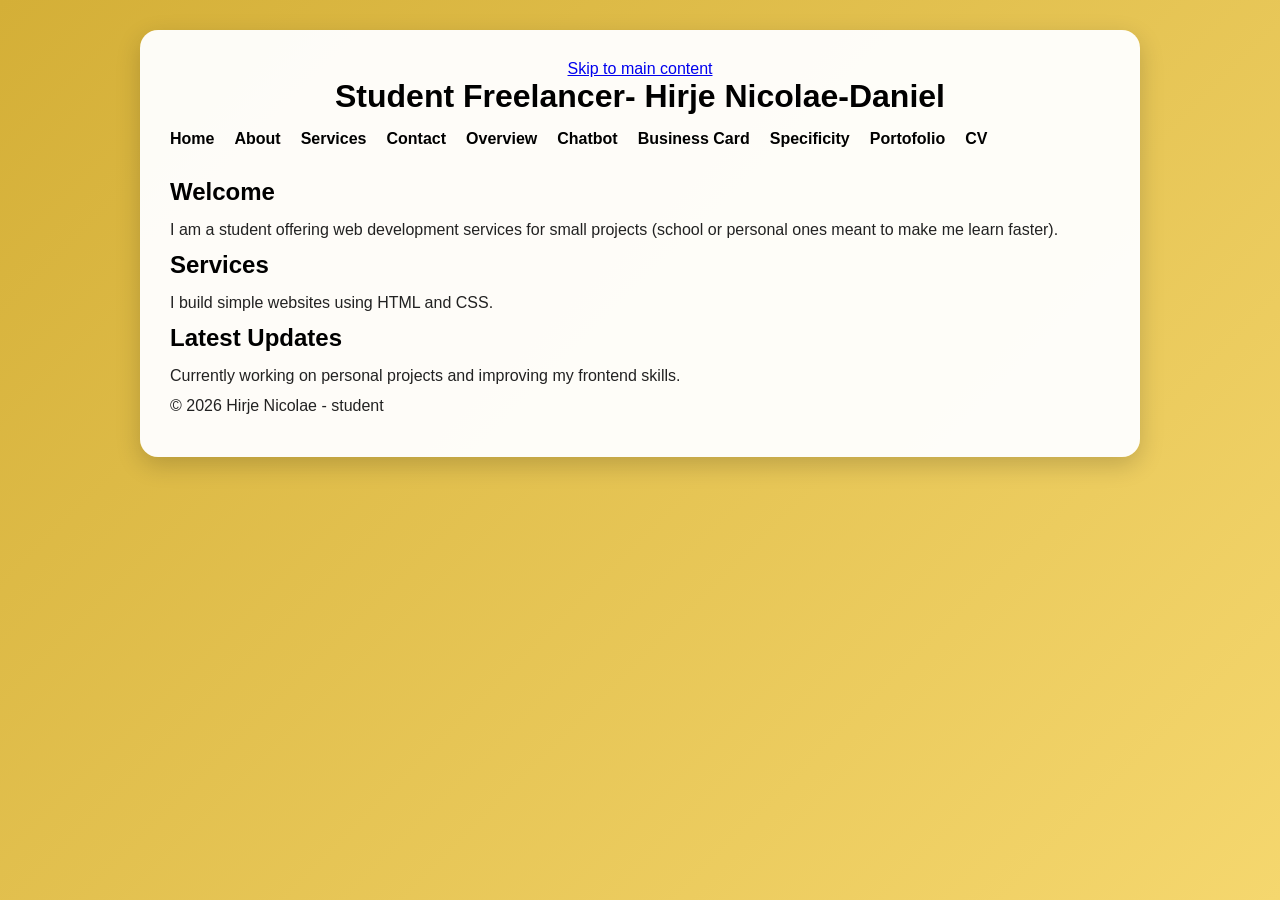
<file: index.html>
<!doctype html>
<html lang="en">
<head>
  <meta charset="UTF-8">
  <meta name="viewport" content="width=device-width, initial-scale=1.0">
  <title>Homework1</title>
  <link rel="stylesheet" href="styles.css">
</head>
<body>

<div class="container">

  <div class="skip">
<a href="#main-content" class="skip-link">Skip to main content</a>
  </div>
<header>
  <h1>Student Freelancer- Hirje Nicolae-Daniel</h1>
</header>

<nav>
  <ul>
    <li><a href="index.html" >Home</a></li>
    <li><a href="about.html" >About</a></li>
    <li><a href="data.html" >Services</a></li>
    <li><a href="contact.html" >Contact</a></li>
    <li><a href="overview.html">Overview</a></li>
    <li><a href="chatbot.html">Chatbot</a></li>
    <li><a href="card.html">Business Card</a></li>
    <li><a href="specificity.html">Specificity</a></li>
    <li><a href="portofolio.html">Portofolio</a></li>
    <li><a href="cv.html">CV</a></li> 
  </ul>
</nav>

<main id="main-content">

  <section>
    <h2>Welcome</h2>
    <p>I am a student offering web development services for small projects (school or personal ones meant to make me learn faster).</p>
  </section>

  <section>
    <h2>Services</h2>
    <p>I build simple websites using HTML and CSS.</p>
  </section>

  <section>
    <h2>Latest Updates</h2>
    <p>Currently working on personal projects and improving my frontend skills.</p>
  </section>

</main>

<footer>
  <p>© 2026 Hirje Nicolae - student</p>
</footer>

</div>
</body>
</html>
</file>
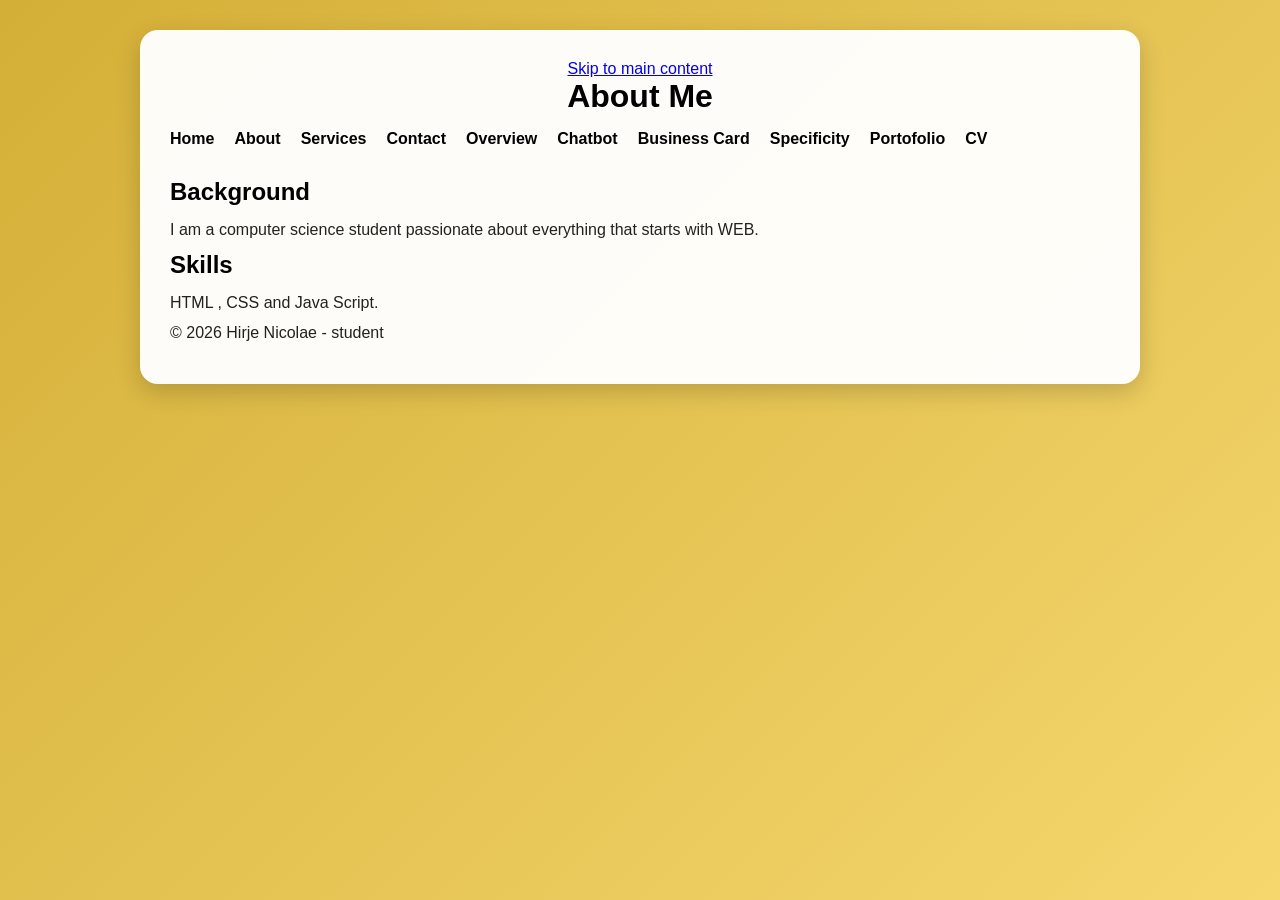
<file: about.html>
<!doctype html>
<html lang="en">
<head>
  <meta charset="UTF-8">
  <meta name="viewport" content="width=device-width, initial-scale=1.0">
  <title>Homework1</title>
  <link rel="stylesheet" href="styles.css">
</head>
<body>
<div class="container">

  <div class="skip">
<a href="#main-content" class="skip-link">Skip to main content</a>
  </div>
<header>
  <h1>About Me</h1>
</header>

<nav>
  <ul>
    <li><a href="index.html" >Home</a></li>
    <li><a href="about.html" >About</a></li>
    <li><a href="data.html" >Services</a></li>
    <li><a href="contact.html" >Contact</a></li>
    <li><a href="overview.html">Overview</a></li>
    <li><a href="chatbot.html">Chatbot</a></li>
    <li><a href="card.html">Business Card</a></li>
    <li><a href="specificity.html">Specificity</a></li>
    <li><a href="portofolio.html">Portofolio</a></li>
    <li><a href="cv.html">CV</a></li> 
  </ul>
</nav>

<main id="main-content">
  <section>
    <h2>Background</h2>
    <p>I am a computer science student passionate about everything that starts with WEB.</p>
  </section>

  <section>
    <h2>Skills</h2>
    <p>HTML , CSS and Java Script.</p>
  </section>
</main>

<footer>
  <p>© 2026 Hirje Nicolae - student</p>
</footer>
</div>
</body>
</html>
</file>
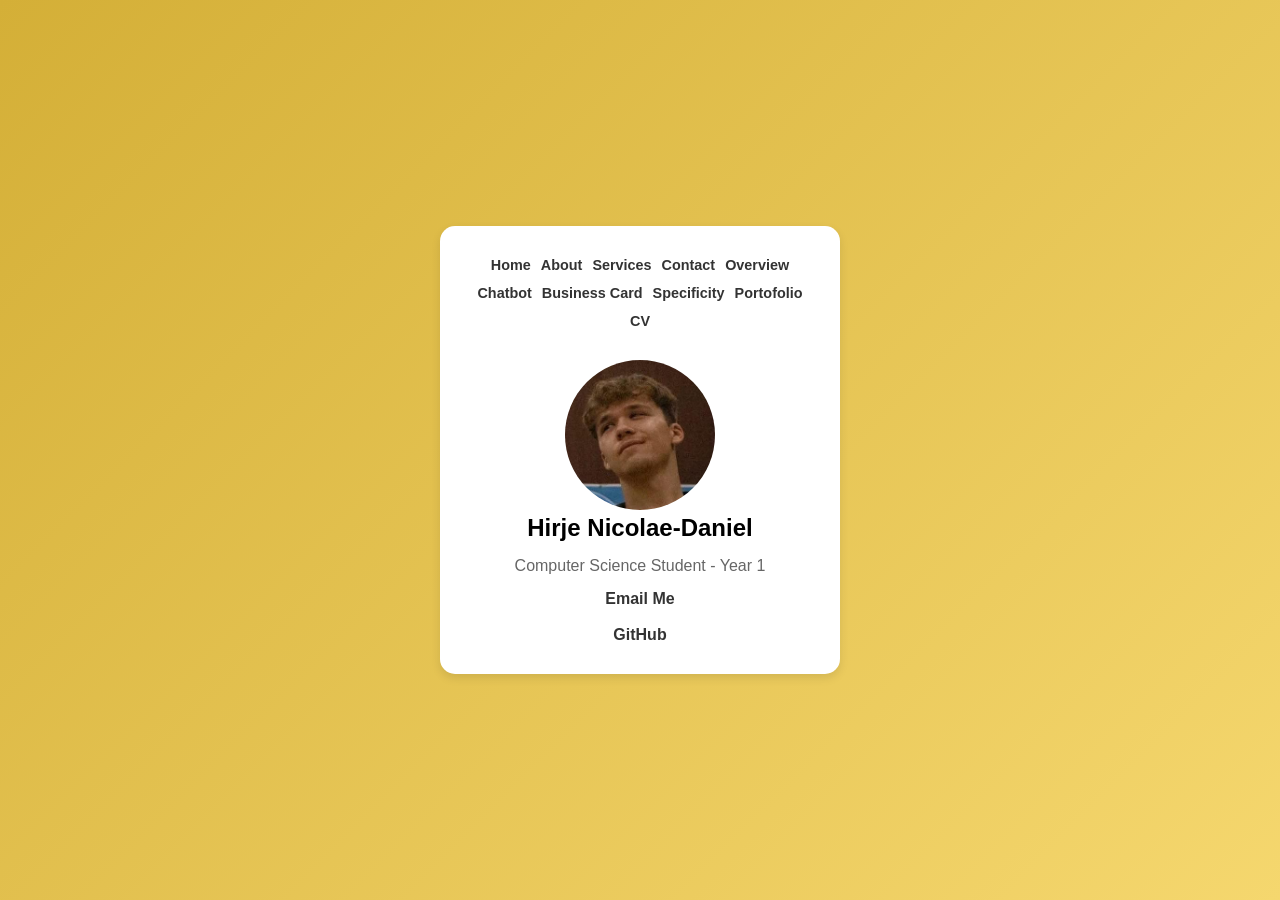
<file: card.html>
<!doctype html>
<html lang="en">
<head>
  <meta charset="UTF-8">
  <title>Business Card</title>
  <link rel="stylesheet" href="card.css">
</head>
<body>

<div class="container">

    <nav>
  <ul>
    <li><a href="index.html" >Home</a></li>
    <li><a href="about.html" >About</a></li>
    <li><a href="data.html" >Services</a></li>
    <li><a href="contact.html" >Contact</a></li>
    <li><a href="overview.html">Overview</a></li>
    <li><a href="chatbot.html">Chatbot</a></li>
    <li><a href="card.html">Business Card</a></li>
    <li><a href="specificity.html">Specificity</a></li>
    <li><a href="portofolio.html">Portofolio</a></li>
    <li><a href="cv.html">CV</a></li> 
  </ul>
</nav>

  <img src="photo.jpg" alt="Profile picture">

  <h1 class="chat">Hirje Nicolae-Daniel</h1>

  <p>Computer Science Student - Year 1</p>

  <a href="mailto:nicolae.hirje07@e-uvt.ro">Email Me</a>

  <br><br>

  <a href="https://github.com/">GitHub</a>

</div>

</body>
</html>
</file>
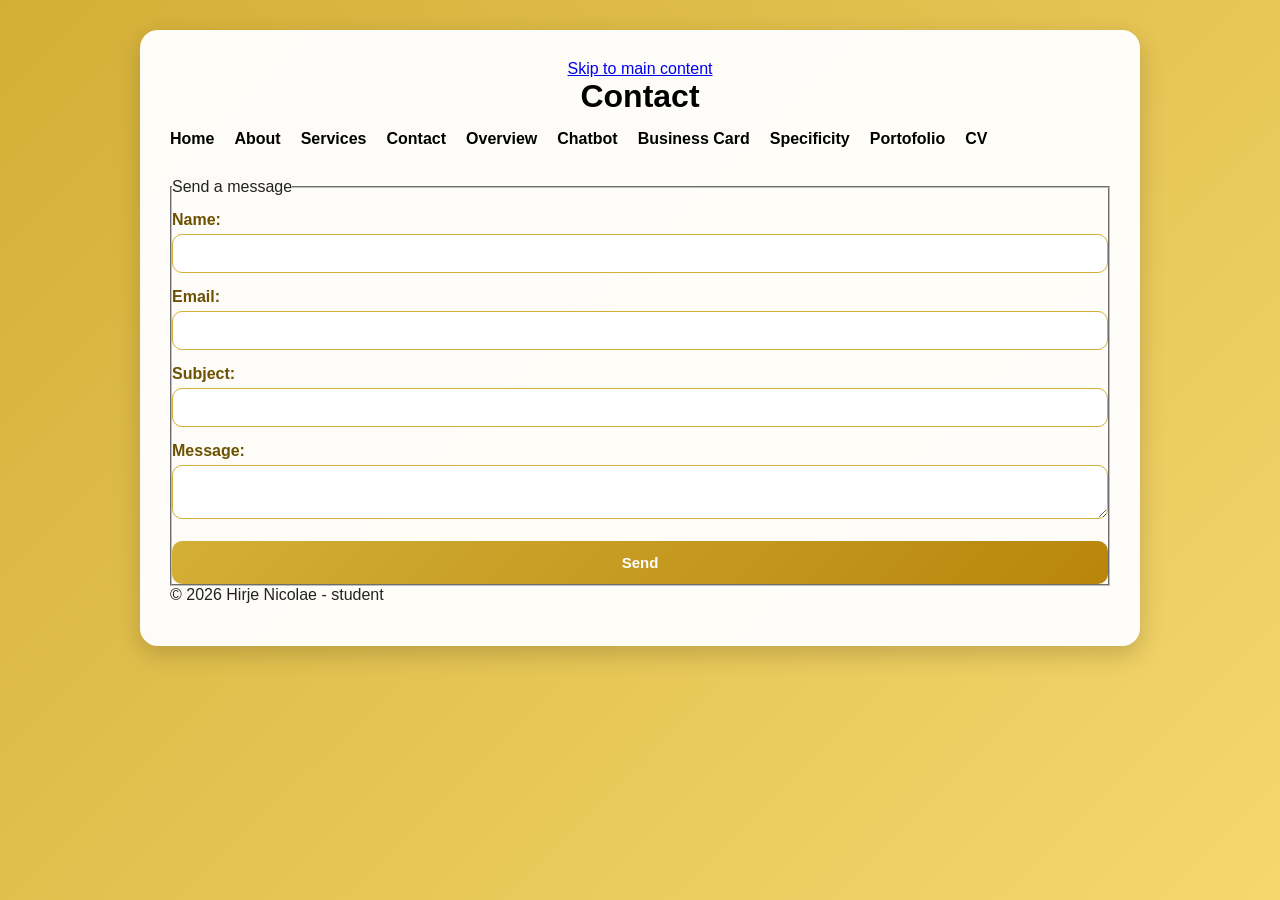
<file: contact.html>
<!doctype html>
<html lang="en">
<head>
  <meta charset="UTF-8">
  <meta name="viewport" content="width=device-width, initial-scale=1.0">
  <title>Homework1</title>
  <link rel="stylesheet" href="styles.css">
</head>
<body>
<div class="container">

  <div class="skip">
<a href="#main-content" class="skip-link">Skip to main content</a>
  </div>
<header>
  <h1>Contact</h1>
</header>

<nav>
  <ul>
    <li><a href="index.html" >Home</a></li>
    <li><a href="about.html" >About</a></li>
    <li><a href="data.html" >Services</a></li>
    <li><a href="contact.html" >Contact</a></li>
    <li><a href="overview.html">Overview</a></li>
    <li><a href="chatbot.html">Chatbot</a></li>
    <li><a href="card.html">Business Card</a></li>
    <li><a href="specificity.html">Specificity</a></li>
    <li><a href="portofolio.html">Portofolio</a></li>
    <li><a href="cv.html">CV</a></li> 
  </ul>
</nav>

<main id="main-content">

<form>
  <fieldset>
    <legend>Send a message</legend>

    <label for="name">Name:</label>
    <input type="text" id="name" name="name" required>

    <label for="email">Email:</label>
    <input type="email" id="email" name="email" required>

    <label for="topic">Subject:</label>
    <input type="text" id="topic" name="topic">

    <label for="message">Message:</label>
    <textarea id="message" name="message" required></textarea>

    <button type="submit">Send</button>

  </fieldset>
</form>

</main>

<footer>
  <p>© 2026 Hirje Nicolae - student</p>

</footer>
</div>
</body>
</html>
</file>
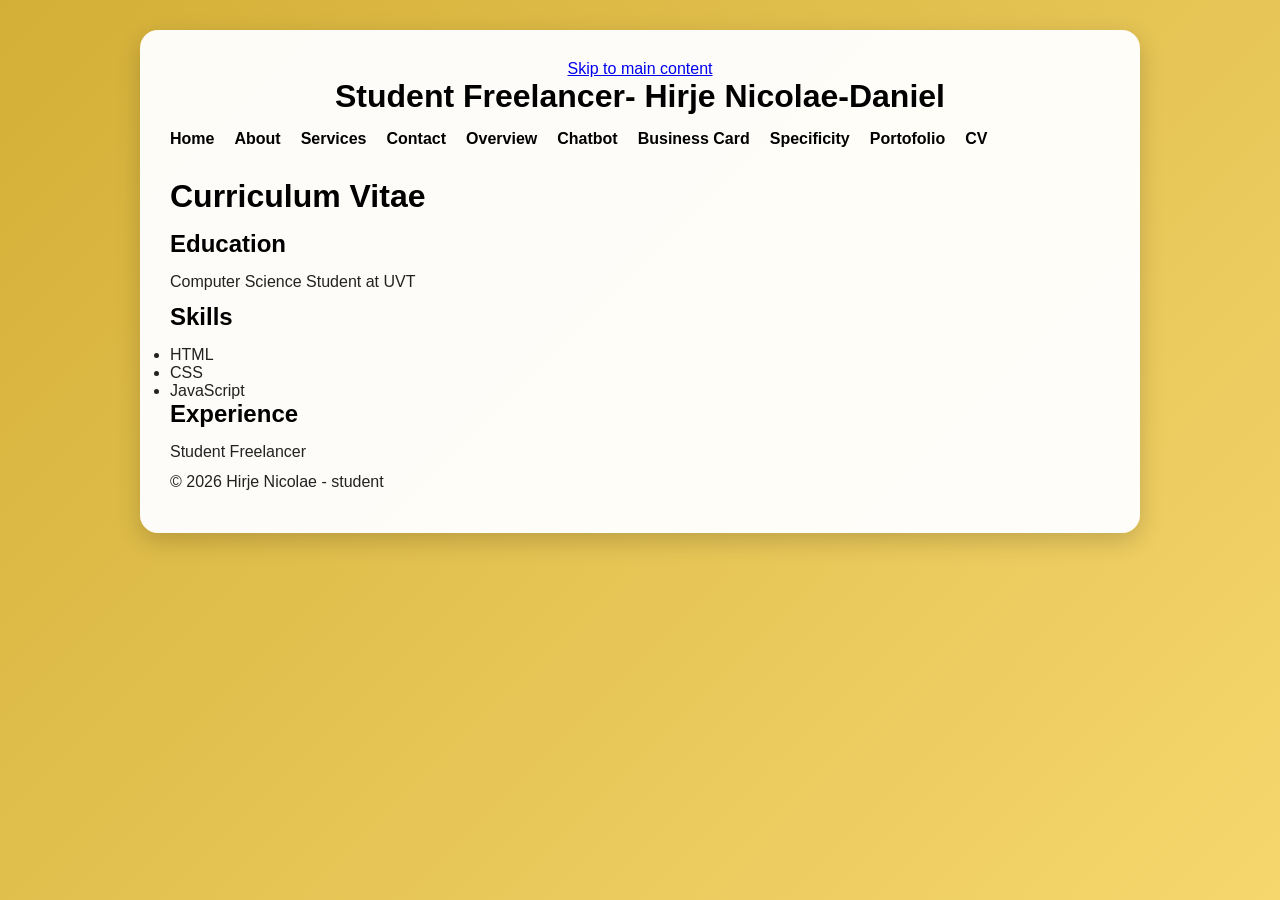
<file: cv.html>
<!doctype html>
<html lang="en">

<head>
    <meta charset="UTF-8">
    <meta name="viewport" content="width=device-width, initial-scale=1.0">
    <title>Homework1</title>
    <link rel="stylesheet" href="styles.css">
</head>

<body>

    <div class="container">

        <div class="skip">
            <a href="#main-content" class="skip-link">Skip to main content</a>
        </div>
        <header>
            <h1>Student Freelancer- Hirje Nicolae-Daniel</h1>
        </header>

        <nav>
            <ul>
                <li><a href="index.html">Home</a></li>
                <li><a href="about.html">About</a></li>
                <li><a href="data.html">Services</a></li>
                <li><a href="contact.html">Contact</a></li>
                <li><a href="overview.html">Overview</a></li>
                <li><a href="chatbot.html">Chatbot</a></li>
                <li><a href="card.html">Business Card</a></li>
                <li><a href="specificity.html">Specificity</a></li>
                <li><a href="portofolio.html">Portofolio</a></li>
                <li><a href="cv.html">CV</a></li>
            </ul>
        </nav>

        <main id="main-content">
            <h1>Curriculum Vitae</h1>

            <h2>Education</h2>
            <p>Computer Science Student at UVT</p>

            <h2>Skills</h2>
            <ul>
                <li>HTML</li>
                <li>CSS</li>
                <li>JavaScript</li>
            </ul>

            <h2>Experience</h2>
            <p>Student Freelancer</p>
        </main>

        <footer>
            <p>© 2026 Hirje Nicolae - student</p>
        </footer>

    </div>
</body>

</html>
</file>
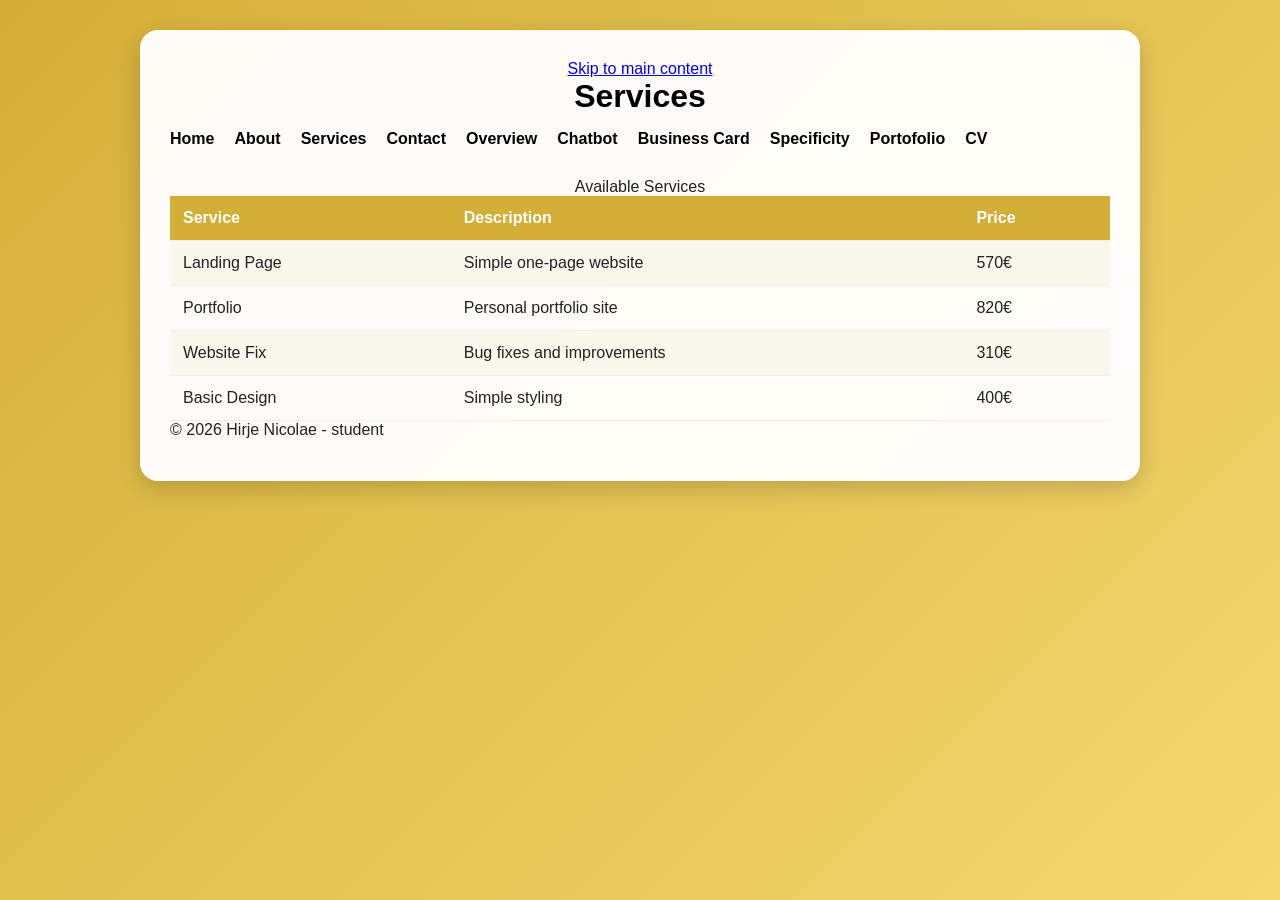
<file: data.html>
<!doctype html>
<html lang="en">
<head>
  <meta charset="UTF-8">
  <meta name="viewport" content="width=device-width, initial-scale=1.0">
  <title>Homework1</title>
  <link rel="stylesheet" href="styles.css">
</head>
<body>
<div class="container">

  <div class="skip">
<a href="#main-content" class="skip-link">Skip to main content</a>
  </div>
<header>
  <h1>Services</h1>
</header>

<nav>
  <ul>
    <li><a href="index.html" >Home</a></li>
    <li><a href="about.html">About</a></li>
    <li><a href="data.html" >Services</a></li>
    <li><a href="contact.html" >Contact</a></li>
    <li><a href="overview.html">Overview</a></li>
    <li><a href="chatbot.html">Chatbot</a></li>
    <li><a href="card.html">Business Card</a></li>
    <li><a href="specificity.html">Specificity</a></li>
    <li><a href="portofolio.html">Portofolio</a></li>
    <li><a href="cv.html">CV</a></li> 
  </ul>
</nav>

<main id="main-content">

<table>
  <caption>Available Services</caption>
  <tr>
    <th scope="col">Service</th>
    <th scope="col">Description</th>
    <th scope="col">Price</th>
  </tr>

  <tr>
    <td>Landing Page</td>
    <td>Simple one-page website</td>
    <td>570€</td>
  </tr>

  <tr>
    <td>Portfolio</td>
    <td>Personal portfolio site</td>
    <td>820€</td>
  </tr>

  <tr>
    <td>Website Fix</td>
    <td>Bug fixes and improvements</td>
    <td>310€</td>
  </tr>

  <tr>
    <td>Basic Design</td>
    <td>Simple styling</td>
    <td>400€</td>
  </tr>

</table>

</main>

<footer>
  <p>© 2026 Hirje Nicolae - student</p>
</footer>
</div>
</body>
</html>
</file>
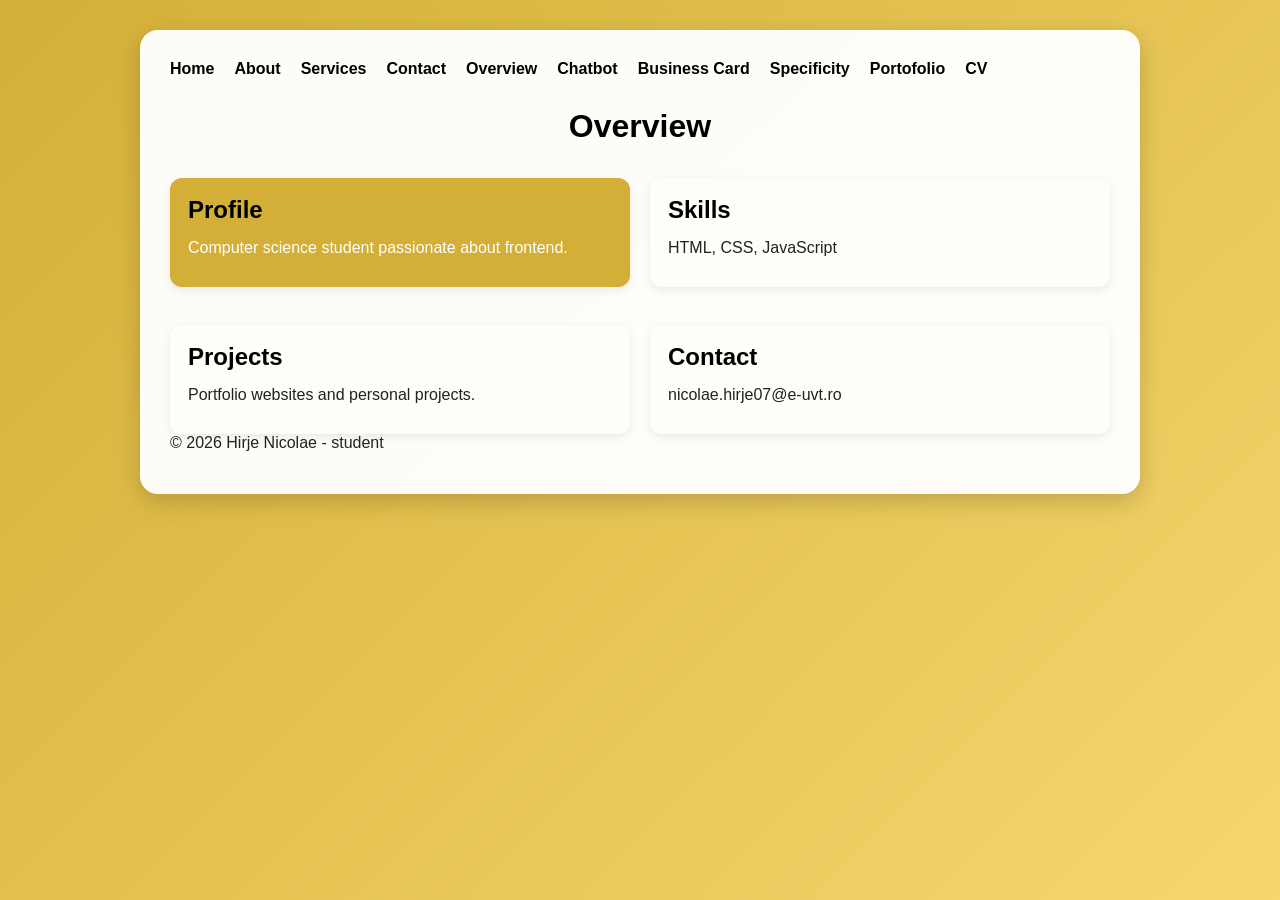
<file: overview.html>
<!doctype html>
<html lang="en">
<head>
  <meta charset="UTF-8">
  <meta name="viewport" content="width=device-width, initial-scale=1.0">
  <title>Overview</title>
  <link rel="stylesheet" href="styles.css">
</head>
<body>

<div class="container">

    <nav>
  <ul>
    <li><a href="index.html" >Home</a></li>
    <li><a href="about.html" >About</a></li>
    <li><a href="data.html" >Services</a></li>
    <li><a href="contact.html" >Contact</a></li>
    <li><a href="overview.html">Overview</a></li>
    <li><a href="chatbot.html">Chatbot</a></li>
    <li><a href="card.html">Business Card</a></li>
    <li><a href="specificity.html">Specificity</a></li>
    <li><a href="portofolio.html">Portofolio</a></li>
    <li><a href="cv.html">CV</a></li> 
  </ul>
</nav>

<header>
  <h1>Overview</h1>
</header>

<div class="overview-grid">

  <div class="card special-card">
    <h2>Profile</h2>
    <p>Computer science student passionate about frontend.</p>
  </div>

  <div class="card">
    <h2>Skills</h2>
    <p>HTML, CSS, JavaScript</p>
  </div>

  <div class="card">
    <h2>Projects</h2>
    <p>Portfolio websites and personal projects.</p>
  </div>

  <div class="card">
    <h2>Contact</h2>
    <p>nicolae.hirje07@e-uvt.ro</p>
  </div>

</div>
<footer>
  <p>© 2026 Hirje Nicolae - student</p>
</footer>
</div>

</body>
</html>
</file>
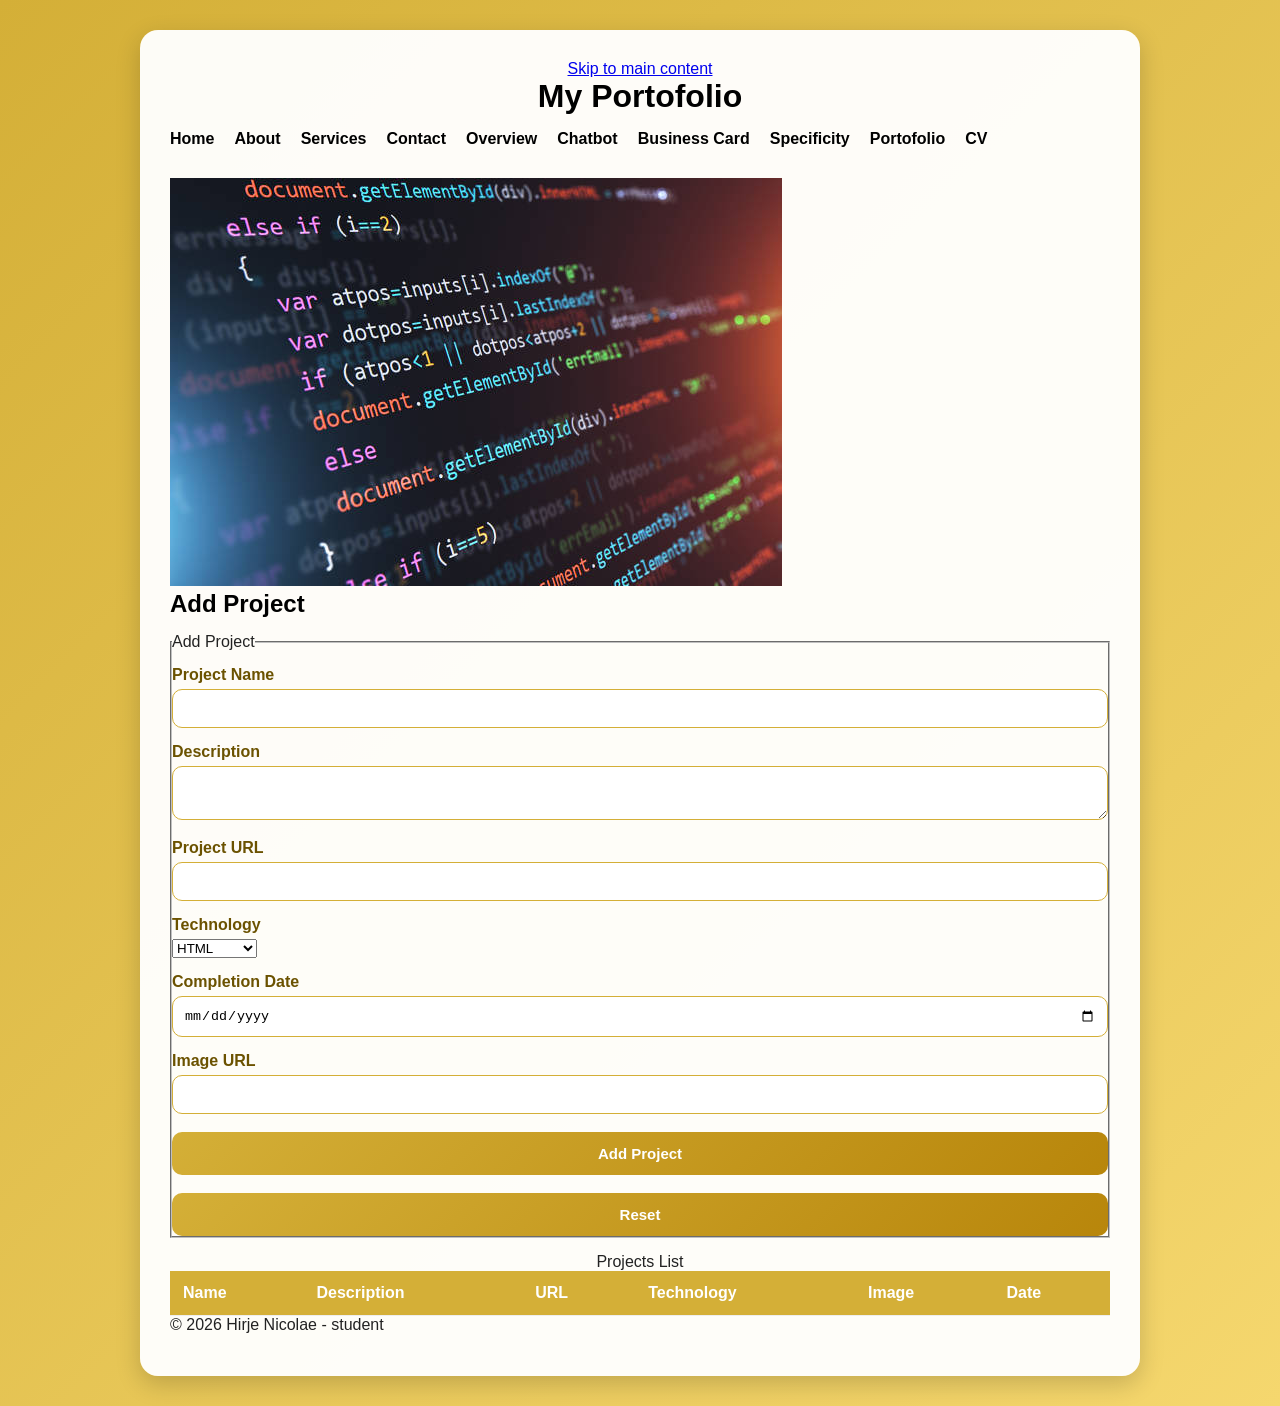
<file: portofolio.html>
<!doctype html>
<html lang="en">

<head>
    <meta charset="UTF-8">
    <meta name="viewport" content="width=device-width, initial-scale=1.0">
    <title>Homework1</title>
    <link rel="stylesheet" href="styles.css">
    <link rel="stylesheet" href="portofolio.css">
</head>

<body>

    <div class="container">

        <div class="skip">
            <a href="#main-content" class="skip-link">Skip to main content</a>
        </div>
        <header>
            <h1>My Portofolio</h1>
        </header>

        <nav>
            <ul>
                <li><a href="index.html">Home</a></li>
                <li><a href="about.html">About</a></li>
                <li><a href="data.html">Services</a></li>
                <li><a href="contact.html">Contact</a></li>
                <li><a href="overview.html">Overview</a></li>
                <li><a href="chatbot.html">Chatbot</a></li>
                <li><a href="card.html">Business Card</a></li>
                <li><a href="specificity.html">Specificity</a></li>
                <li><a href="portofolio.html">Portofolio</a></li>
                <li><a href="cv.html">CV</a></li>
            </ul>
        </nav>

        <main id="main-content">
            
            <img src="hw3.jpg" alt="Programming" loading="lazy">
            
            <section>
                <h2>Add Project</h2>
                <form id="projectForm">
                    <fieldset>
                        <legend>Add Project</legend>

                        <label for="name">Project Name</label>
                        <input type="text" id="name">
                        <span id="nameError" class="error"></span>

                        <label for="description">Description</label>
                        <textarea id="description"></textarea>
                        <span id="descriptionError" class="error"></span>

                        <label for="url">Project URL</label>
                        <input type="url" id="url">
                        <span id="urlError" class="error"></span>

                        <label for="tech">Technology</label>
                        <select id="tech">
                            <option>HTML</option>
                            <option>CSS</option>
                            <option>JavaScript</option>
                        </select>

                        <label for="date">Completion Date</label>
                        <input type="date" id="date">
                        <span id="dateError" class="error"></span>

                        <label for="image">Image URL</label>
                        <input type="url" id="image">
                        <span id="imageError" class="error"></span>

                        <button type="submit">Add Project</button>
                        <button type="reset">Reset</button>

                    </fieldset>
                </form>
            </section>

            <section>
                <div class="table-wrapper">
                    <table id="projectsTable">
                        <caption>Projects List</caption>
                        <thead>
                            <tr>
                                <th scope="col">Name</th>
                                <th scope="col">Description</th>
                                <th scope="col">URL</th>
                                <th scope="col">Technology</th>
                                <th scope="col">Image</th>
                                <th scope="col">Date</th>
                            </tr>
                        </thead>
                        <tbody id="tableBody">
                        </tbody>
                    </table>
                </div>
            </section>
        </main>

        <footer>
            <p>© 2026 Hirje Nicolae - student</p>
        </footer>

    </div>
    <script src="portofolio.js"></script>
</body>

</html>
</file>
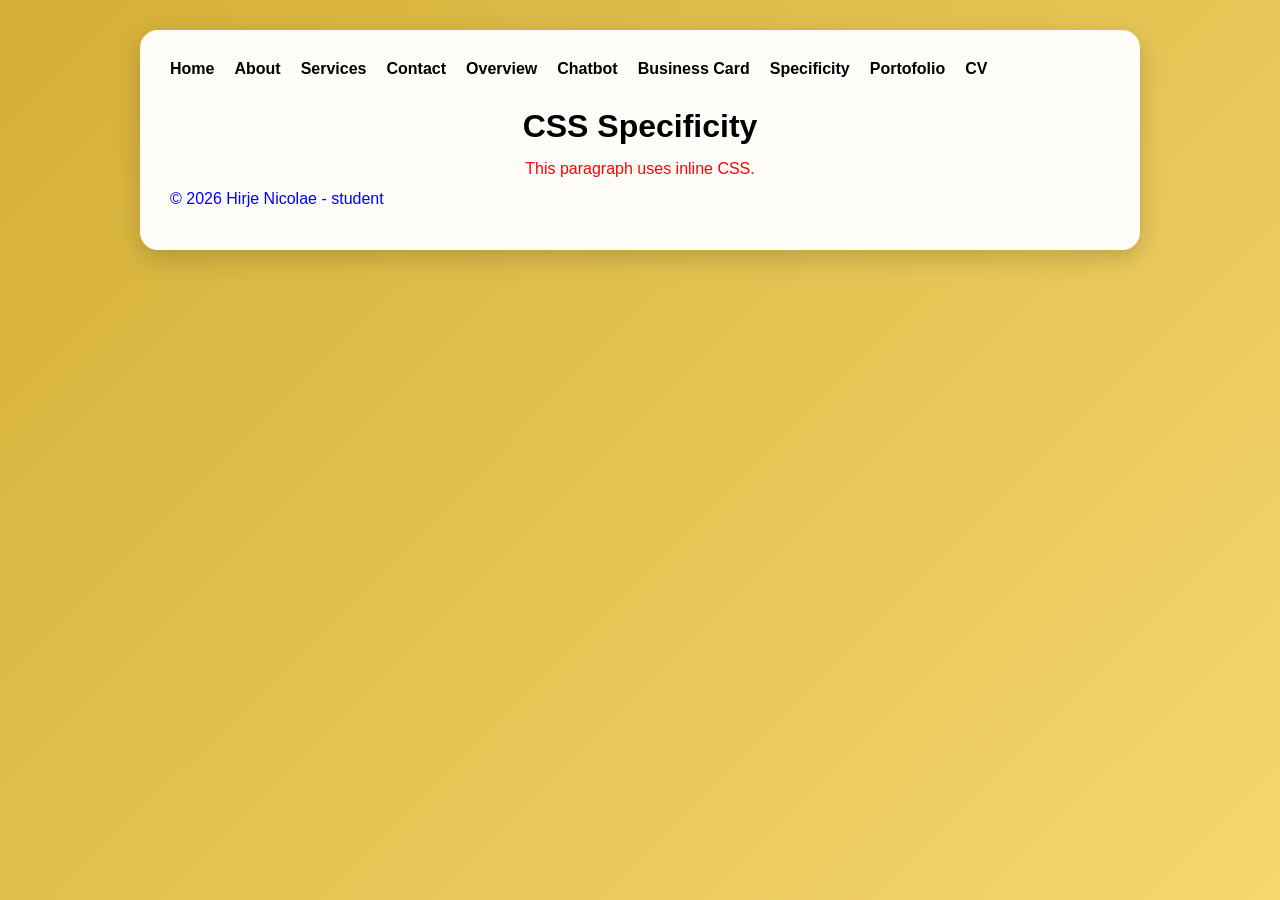
<file: specificity.html>
<!doctype html>
<html lang="en">
<head>
  <meta charset="UTF-8">
  <title>Specificity</title>

  <link rel="stylesheet" href="styles.css">

  <style>
    p {
      color: blue;
    }
  </style>

</head>
<body>

<div class="container">

  <nav>
  <ul>
    <li><a href="index.html" >Home</a></li>
    <li><a href="about.html" >About</a></li>
    <li><a href="data.html" >Services</a></li>
    <li><a href="contact.html" >Contact</a></li>
    <li><a href="overview.html">Overview</a></li>
    <li><a href="chatbot.html">Chatbot</a></li>
    <li><a href="card.html">Business Card</a></li>
    <li><a href="specificity.html">Specificity</a></li>
    <li><a href="portofolio.html">Portofolio</a></li>
    <li><a href="cv.html">CV</a></li> 
  </ul>
</nav>

<div class="spec">
<h1>CSS Specificity</h1>

<p style="color:red;">
  This paragraph uses inline CSS.
</p>
</div>
<footer>
  <p>© 2026 Hirje Nicolae - student</p>
</footer>
</div>

</body>
</html>
</file>
<file: styles.css>
* {
  margin: 0;
  padding: 0;
  box-sizing: border-box;
}

body {
  font-family: Arial, sans-serif;
  background: linear-gradient(135deg, #d4af37, #f5d76e);
  color: #222;
  min-height: 100vh;
  padding: 30px;
}


.container {
  max-width: 1000px;
  margin: auto;
  background-color: rgba(255, 255, 255, 0.96);
  padding: 30px;
  border-radius: 18px;
  box-shadow: 0 8px 25px rgba(0, 0, 0, 0.18);
}


nav {
  margin-bottom: 30px;
  text-align: center;
}

nav ul {
  list-style: none;
  display: flex;
  gap: 20px;
  text-align: center;
}

nav a {
  text-decoration: none;
  color: #000000;
  font-weight: bold;
  font-size: 16px;
  transition: 0.2s;
  text-align: center;
}

nav li {
  text-align: center;
}

nav a:hover {
  color: #d4af37;
}


h1, h2, h3 {
  margin-bottom: 15px;
  color: #000000;
}


p {
  margin-bottom: 12px;
}


table {
  width: 100%;
  border-collapse: collapse;
  margin-top: 15px;
  /*overflow: hidden;*/
  border-radius: 12px;
}

th {
  background-color: #d4af37;
  color: white;
}

th, td {
  padding: 13px;
  text-align: left;
  border-bottom: 1px solid #eee;
}

tr:nth-child(even) {
  background-color: #faf7ed;
}

tr:hover {
  background-color: #f5e6a8;
}


label {
  display: block;
  margin-top: 15px;
  margin-bottom: 5px;
  font-weight: bold;
  color: #6b5200;
}

input,
textarea {
  width: 100%;
  padding: 11px;
  border: 1px solid #d4af37;
  border-radius: 10px;
  outline: none;
  transition: 0.2s;
}

input:focus,
textarea:focus {
  border-color: #b8860b;
  box-shadow: 0 0 8px rgba(212, 175, 55, 0.4);
}


button {
  margin-top: 18px;
  width: 100%;
  padding: 13px;
  border: none;
  border-radius: 10px;
  background: linear-gradient(135deg, #d4af37, #b8860b);
  color: white;
  font-size: 15px;
  font-weight: bold;
  cursor: pointer;
  transition: transform 0.2s ease-in-out;
}

button:hover {
  transform: scale(1.03);
  opacity: 0.95;
  color: #222;
}


.card {
  background: #fffdf7;
  padding: 18px;
  border-radius: 12px;
  margin-top: 18px;
  box-shadow: 0 3px 10px rgba(0, 0, 0, 0.08);
  transition: transform 0.1s ease-in-out;
}

.card:hover{
  transform: scale(1.05);
}

header
{
  text-align: center;
  
}

.skip
{
  text-align: center;
  vertical-align: bottom;
}

.overview-grid {
  display: grid;
  grid-template-columns: repeat(2, 1fr);
  gap: 20px;
}

.special-card {
  background: #d4af37;
  color: white;
}

@media (max-width: 700px) {

  .overview-grid {
    grid-template-columns: 1fr;
  }

  nav ul {
    flex-direction: column;
    gap: 10px;
  }

}

.spec 
{
  text-align: center;
}
</file>
<file: card.css>
body {
  font-family: Arial;
  background: gold;
}

.chat-container {
  width: 400px;
  margin: auto;
  background: white;
  padding: 20px;
  margin-top: 50px;
  border-radius: 15px;
}

#chat-box {
  height: 300px;
  overflow-y: auto;
}

* {
  margin: 0;
  padding: 0;
  box-sizing: border-box;
}

body {
  font-family: Arial, sans-serif;
  background: linear-gradient(135deg, #d4af37, #f5d76e);
  color: #222;
  min-height: 100vh;
  padding: 30px;
}


.container {
  max-width: 1000px;
  margin: auto;
  background-color: rgba(255, 255, 255, 0.96);
  padding: 30px;
  border-radius: 18px;
  box-shadow: 0 8px 25px rgba(0, 0, 0, 0.18);
}


nav {
  margin-bottom: 30px;
  text-align: center;
}

nav ul {
  list-style: none;
  display: flex;
  gap: 20px;
  text-align: center;
}

nav a {
  text-decoration: none;
  color: #000000;
  font-weight: bold;
  font-size: 16px;
  transition: 0.2s;
  text-align: center;
}

nav li {
  text-align: center;
}

nav a:hover {
  color: #d4af37;
}


h1, h2, h3 {
  margin-bottom: 15px;
  color: #000000;
}


p {
  margin-bottom: 12px;
}


table {
  width: 100%;
  border-collapse: collapse;
  margin-top: 15px;
  overflow: hidden;
  border-radius: 12px;
}

th {
  background-color: #d4af37;
  color: white;
}

th, td {
  padding: 13px;
  text-align: left;
  border-bottom: 1px solid #eee;
}

tr:nth-child(even) {
  background-color: #faf7ed;
}

tr:hover {
  background-color: #f5e6a8;
}


label {
  display: block;
  margin-top: 15px;
  margin-bottom: 5px;
  font-weight: bold;
  color: #6b5200;
}

input,
textarea {
  width: 100%;
  padding: 11px;
  border: 1px solid #d4af37;
  border-radius: 10px;
  outline: none;
  transition: 0.2s;
}

input:focus,
textarea:focus {
  border-color: #b8860b;
  box-shadow: 0 0 8px rgba(212, 175, 55, 0.4);
}


button {
  margin-top: 18px;
  width: 100%;
  padding: 13px;
  border: none;
  border-radius: 10px;
  background: linear-gradient(135deg, #d4af37, #b8860b);
  color: white;
  font-size: 15px;
  font-weight: bold;
  cursor: pointer;
  transition: 0.25s;
}

button:hover {
  transform: translateY(-2px);
  opacity: 0.95;
  color: #222;
}


.card {
  background: #fffdf7;
  padding: 18px;
  border-radius: 12px;
  margin-top: 18px;
  box-shadow: 0 3px 10px rgba(0, 0, 0, 0.08);
}

header
{
  text-align: center;
}

.skip
{
  text-align: center;
  vertical-align: bottom;
}

.overview-grid {
  display: grid;
  grid-template-columns: repeat(2, 1fr);
  gap: 20px;
}

.special-card {
  background: #d4af37;
  color: white;
}

@media (max-width: 700px) {

  .overview-grid {
    grid-template-columns: 1fr;
  }

  nav ul {
    flex-direction: column;
    gap: 10px;
  }

}

.chat 
{
    text-align: center;
}

/* Stiluri de bază pentru fundal și container (pentru a completa viziunea) */
body {
    background-color: #d4af37; /* Metallic Gold */
    font-family: Arial, sans-serif;
    display: flex;
    justify-content: center;
    align-items: center;
    min-height: 100vh;
    margin: 0;
}

.container {
    background-color: #ffffff; /* Containerul alb */
    padding: 30px;
    border-radius: 15px; /* Colțuri rotunjite pentru container */
    box-shadow: 0 4px 10px rgba(0, 0, 0, 0.1); /* Umbră subtilă */
    text-align: center; /* Centrează textul și imaginea */
    max-width: 400px; /* O lățime maximă pentru un aspect compact */
}

/* --- Partea specifică pentru imaginea de profil --- */
.container img {
    /* Pasul 1: Fă imaginea un pătrat perfect */
    width: 150px;
    height: 150px;
    
    /* Pasul 2: Transform-o într-un cerc */
    border-radius: 50%;
    
    /* Pasul 3: Concentrează-te pe față (crop) */
    /* Această proprietate asigură că imaginea păstrează proporțiile */
    object-fit: cover;
    
    /* Această proprietate ajustează punctul central al crop-ului.
       '50% 30%' înseamnă: centrul orizontal (50%) și 30% de sus.
       Ajustează 30% dacă vrei mai sus sau mai jos. */
    object-position: 50% 33%;
    
    
}

/* Stiluri de bază pentru restul elementelor (pentru a asigura contextul) */
nav ul {
    list-style: none;
    padding: 0;
    margin-bottom: 20px;
    display: flex;
    flex-wrap: wrap;
    justify-content: center;
    gap: 10px;
}
nav a {
    text-decoration: none;
    color: #333;
    font-size: 0.9em;
    transition: 0.2s;
}

a:hover
{
    color: #b8860b;
}

h1.chat {
    margin-top: 0;
    font-size: 1.5em;
}
p {
    color: #666;
    margin-bottom: 15px;
}
a {
    color: #333;
    text-decoration: none;
    font-weight: bold;
}
</file>
<file: portofolio.css>
.table-wrapper
{
    overflow-x:auto;
}

@media (max-width:768px)
{
    body
    {
        padding:15px;
    }

    table
    {
        font-size:14px;
    }
}

img:hover
{
    transform:scale(1.05);
}

img{
    img {
    display: block;
    margin-left: auto;
    margin-right: auto;
    width: 150px; 
}
}
</file>
